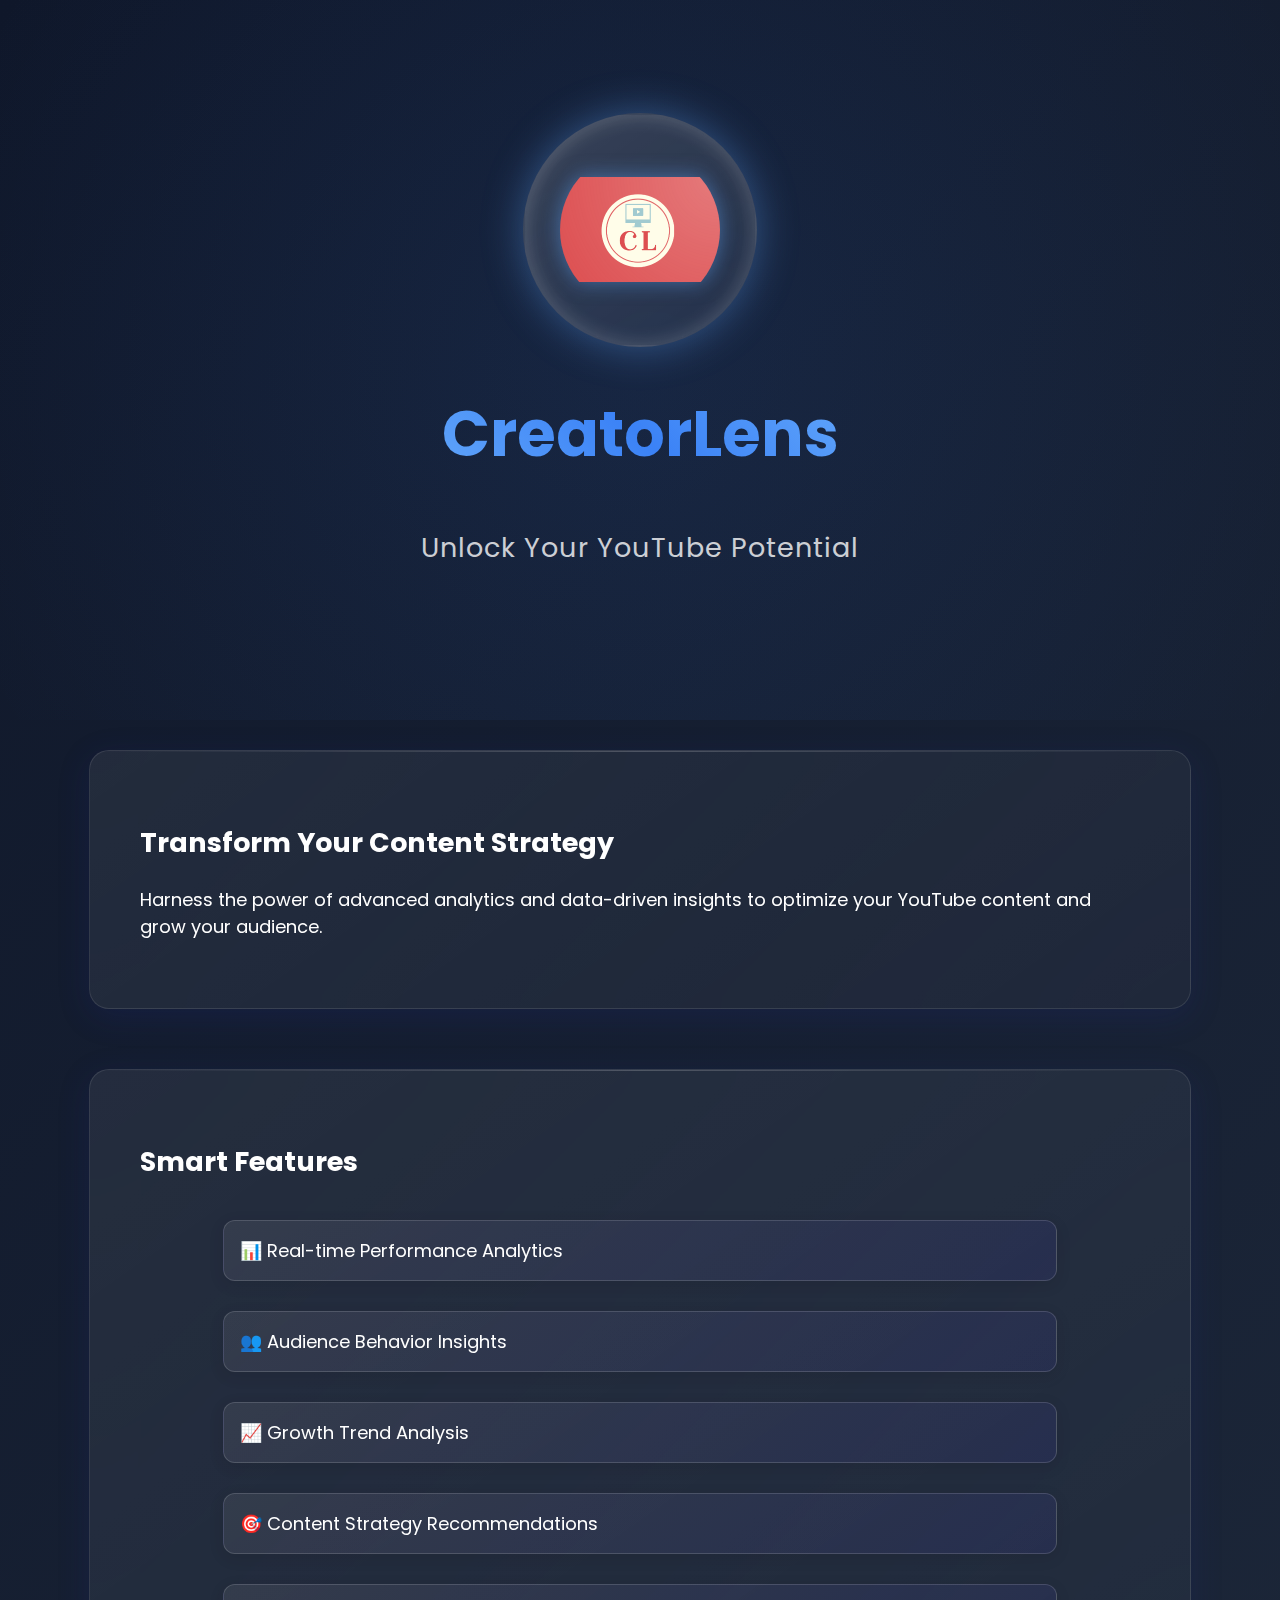
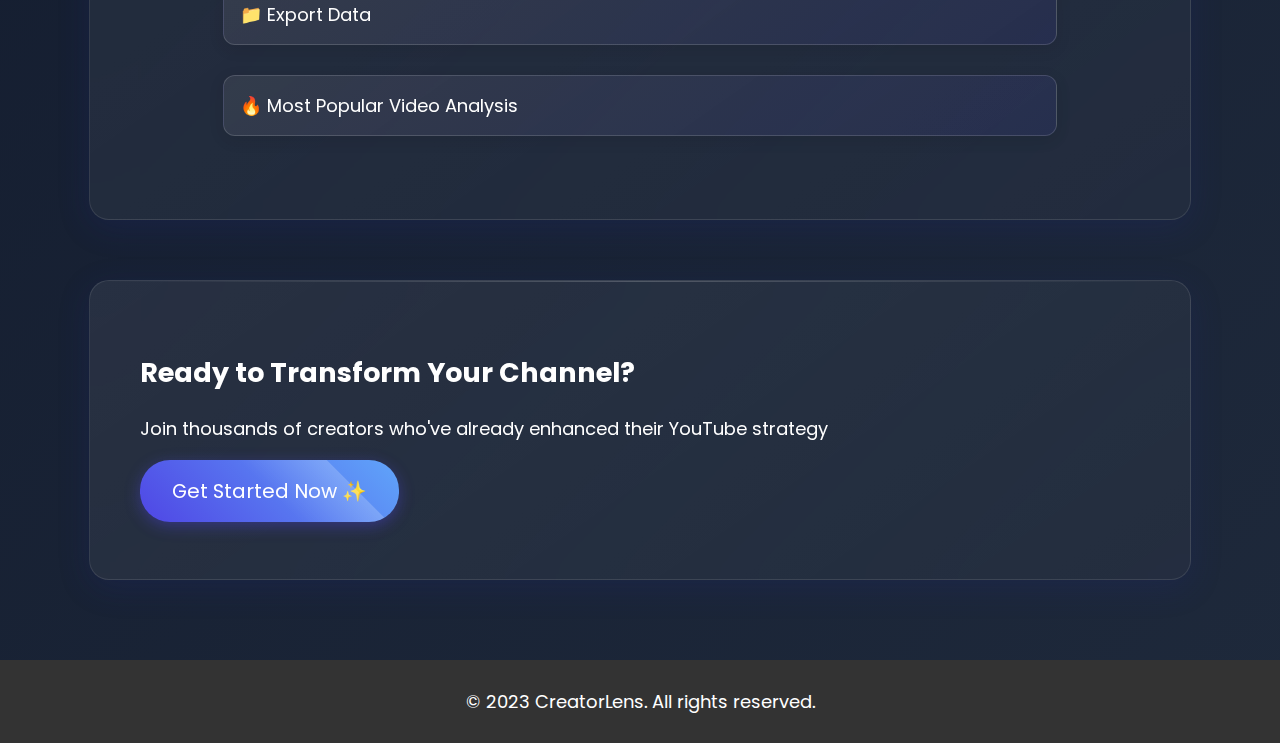
<file: index.html>
<!DOCTYPE html>
<html lang="en">
<head>
    <link rel="stylesheet" href="style.css">
    <link rel="preconnect" href="https://fonts.googleapis.com">
    <link rel="preconnect" href="https://fonts.gstatic.com" crossorigin>
    <link href="https://fonts.googleapis.com/css2?family=Libre+Barcode+128+Text&family=Poppins:wght@500&family=Press+Start+2P&display=swap" rel="stylesheet">
    <title>CreatorLens - YouTube Analytics Dashboard</title>
</head>
<body>
    <section class="hero-section">
        <div class="logo-container">
            <img class="logo" src="CL.png" alt="CreatorLens Logo">
        </div>
        <h1 class="hero-text">CreatorLens</h1>
        <p class="hero-subtitle">Unlock Your YouTube Potential</p>
    </section>

    <div class="aboutfeatures">
        <section class="about-section">
            <h2>Transform Your Content Strategy</h2>
            <p>
                Harness the power of advanced analytics and data-driven insights
                to optimize your YouTube content and grow your audience.
            </p>
        </section>
        
        <section class="features-section">
            <h2>Smart Features</h2>
            <ul class="features-list">
                <li class="feature-item">📊 Real-time Performance Analytics</li>
                <li class="feature-item">👥 Audience Behavior Insights</li>
                <li class="feature-item">📈 Growth Trend Analysis</li>
                <li class="feature-item">🎯 Content Strategy Recommendations</li>
                <li class="feature-item">📁 Export Data</li>
                <li class="feature-item">🔥 Most Popular Video Analysis</li>
            </ul>   
        </section>

        <section class="install-section">
            <h2>Ready to Transform Your Channel?</h2>
            <p>Join thousands of creators who've already enhanced their YouTube strategy</p>
            <a class="button-link" href="https://github.com/ruthwikchikoti/CreatorLens">
                Get Started Now ✨
            </a>
        </section>
    </div>
    <footer class="footer">
        <p>© 2023 CreatorLens. All rights reserved.</p>
    </footer>
</body>
</html>
</file>
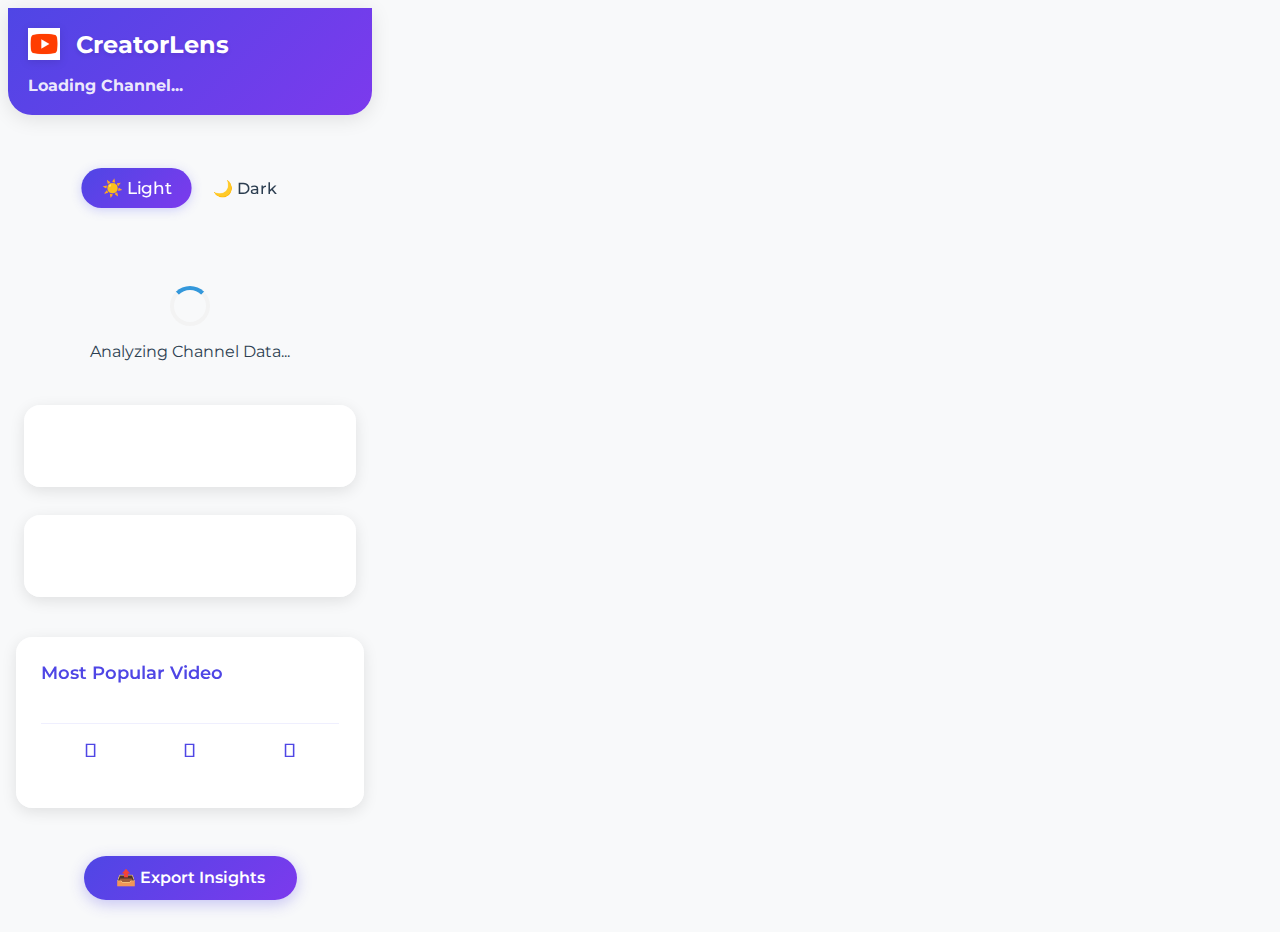
<file: CreaterLens/index.html>
<!DOCTYPE html>
<html lang="en">
<head>
    <meta charset="utf-8">
    <meta name="viewport" content="width=device-width, initial-scale=1.0">
    <title>CreatorLens - YouTube Analytics</title>
    <link rel="preconnect" href="https://fonts.googleapis.com">
    <link rel="preconnect" href="https://fonts.gstatic.com" crossorigin>
    <link href="https://fonts.googleapis.com/css2?family=Montserrat:wght@300;400;600;700&display=swap" rel="stylesheet">
    <link rel="stylesheet" href="https://cdnjs.cloudflare.com/ajax/libs/font-awesome/6.0.0/css/all.min.css">
    <link href="theme.css" rel="stylesheet" id="theme-stylesheet">
    <script src="app.js" type="module" defer></script>
</head>
<body class="light-mode">
    <div class="container">
        <header class="header">
            <div class="header-content">
                <img src="icon.png" alt="CreatorLens Logo" class="logo">
                <h1>CreatorLens</h1>
            </div>
            <div class="channel-info">
                <h2 id="channelName" class="channel-name" style="font-size: 1rem;">Loading Channel...</h2>
                <p id="channelAlert" class="channel-alert" style="font-size: 0.8rem;"></p>
            </div>
        </header>

        <nav class="mode-toggle">
            <button id="light-mode" class="mode-btn active">
                ☀️ Light
            </button>
            <button id="dark-mode" class="mode-btn">
                🌙 Dark
            </button>
        </nav>

        <main class="analytics-grid" id="analyticsGrid">
            <div class="loading-placeholder">
                <div class="spinner"></div>
                <p>Analyzing Channel Data...</p>
            </div>
        </main>

        <div id="most-popular-video" class="metric-card">
            <div class="metric-header">
                <h3 class="metric-title">Most Popular Video</h3>
            </div>
            <div class="metric-body">
                <div class="metric-details" id="popular-video-details">
                    <h4 class="video-title"></h4>
                    <div class="video-stats">
                        <div class="stat-item">
                            <i class="fas fa-eye"></i>
                            <span class="stat-value views"></span>
                        </div>
                        <div class="stat-item">
                            <i class="fas fa-thumbs-up"></i>
                            <span class="stat-value likes"></span>
                        </div>
                        <div class="stat-item">
                            <i class="fas fa-comments"></i>
                            <span class="stat-value comments"></span>
                        </div>
                    </div>
                </div>
            </div>
        </div>

        <footer class="footer">
            <button id="export-btn" class="export-btn">
                📤 Export Insights
            </button>
        </footer>
    </div>

    <template id="metric-card-template">
        <div class="metric-card">
            <div class="metric-header">
                <h3 class="metric-title"></h3>
            </div>
            <div class="metric-body">
                <div class="metric-details"></div>
            </div>
        </div>
    </template>
</body>
</html>
</file>
<file: style.css>
body {
    background: linear-gradient(135deg, #0f172a 0%, #1e293b 100%);
    font-size: 18px;
    color: #ffffff;
    font-family: 'Poppins', sans-serif;
    overflow: auto; 
    margin: 0;
    padding: 0;
}

.hero-section {
    height: 80vh;
    background: radial-gradient(circle at center, rgba(59, 130, 246, 0.1), transparent);
    position: relative;
    display: flex;
    flex-direction: column;
    justify-content: center;
    align-items: center;
    overflow: hidden;
}

.logo-container {
    position: relative;
    width: 200px;  
    height: 200px; 
    margin: 0 auto;
    border-radius: 50%;
    padding: 15px;
    background: linear-gradient(145deg, rgba(255, 255, 255, 0.15), rgba(255, 255, 255, 0.05));
    backdrop-filter: blur(10px);
    box-shadow: 
        0 0 40px rgba(96, 165, 250, 0.4),
        inset 0 0 20px rgba(255, 255, 255, 0.2);
    animation: pulse 3s ease-in-out infinite;
    border: 2px solid rgba(255, 255, 255, 0.1);
}

.logo {
    width: 80%;  
    height: 80%; 
    margin: 10%; 
    object-fit: contain;
    border-radius: 50%;
    filter: drop-shadow(0 0 10px rgba(96, 165, 250, 0.5));
    animation: none;
    transition: transform 0.3s ease;
}

@keyframes floatAnimation {
    0% { transform: translateY(0px); }
    50% { transform: translateY(-20px); }
    100% { transform: translateY(0px); }
}

.logo:hover {
    transform: scale(1.05);
}

.hero-text {
    font-size: 3.5em;
    font-weight: bold;
    margin: 40px 0 20px;
    background: linear-gradient(45deg, #60a5fa, #3b82f6, #60a5fa);
    -webkit-background-clip: text;
    -webkit-text-fill-color: transparent;
    animation: gradientFlow 3s ease infinite;
}

.hero-subtitle {
    font-size: 1.5em;
    color: rgba(255, 255, 255, 0.8);
    margin-bottom: 40px;
    letter-spacing: 1px;
}

.text, .logotext {
    margin-top: 30px;
    line-height: 1.6;
}

.logotext {
    font-size: 2em;
    color: #ff6347;
}

.buttonId {
    font-family: 'Poppins', sans-serif;
    background: linear-gradient(45deg, #3b82f6, #60a5fa);
    color: #ffffff;
    padding: 16px 32px;
    text-decoration: none;
    font-size: 1.1em;
    border-radius: 30px;
    border: none;
    transition: transform 0.3s ease, box-shadow 0.3s ease;
    box-shadow: 0 4px 15px rgba(33, 150, 243, 0.3);
    margin-top: 20px;
}

.buttonId:hover {
    transform: translateY(-2px);
    box-shadow: 0 6px 20px rgba(33, 150, 243, 0.4);
}

.button-link {
    display: inline-block;
    font-family: 'Poppins', sans-serif;
    background: linear-gradient(45deg, #4f46e5, #60a5fa);
    color: #ffffff;
    padding: 16px 32px;
    text-decoration: none;
    font-size: 1.1em;
    border-radius: 30px;
    transition: all 0.3s ease;
    box-shadow: 
        0 4px 15px rgba(79, 70, 229, 0.4),
        inset 0 0 0 0 rgba(255, 255, 255, 0.2);
    position: relative;
    overflow: hidden;
}

.button-link:hover {
    transform: translateY(-2px);
    box-shadow: 
        0 6px 20px rgba(79, 70, 229, 0.6),
        inset 0 0 60px rgba(255, 255, 255, 0.2);
    background: linear-gradient(45deg, #4338ca, #3b82f6);
}

.button-link::after {
    content: '';
    position: absolute;
    top: -50%;
    left: -50%;
    width: 200%;
    height: 200%;
    background: linear-gradient(
        rgba(255, 255, 255, 0.2),
        transparent,
        transparent
    );
    transform: rotate(45deg);
    transition: all 0.3s ease;
}

.button-link:hover::after {
    animation: shine 1.5s ease;
}

@keyframes shine {
    0% { transform: translateX(-100%) rotate(45deg); }
    100% { transform: translateX(100%) rotate(45deg); }
}

.about-section, .features-section, .install-section {
    background: linear-gradient(145deg, rgba(255, 255, 255, 0.07), rgba(255, 255, 255, 0.03));
    margin: 30px auto;
    padding: 50px;
    position: relative;
    backdrop-filter: blur(20px);
    border-radius: 20px;
    box-shadow: 0 8px 32px 0 rgba(31, 38, 135, 0.2);
    border: 1px solid rgba(255, 255, 255, 0.1);
    width: 80%;
    max-width: 1000px;
    transition: transform 0.3s ease;
    transform-style: preserve-3d;
    perspective: 1000px;
}

.about-section::before, .features-section::before, .install-section::before {
    content: '';
    position: absolute;
    top: 0;
    left: 0;
    right: 0;
    height: 1px;
    background: linear-gradient(90deg, transparent, rgba(255, 255, 255, 0.2), transparent);
}

.about-section:hover, .features-section:hover, .install-section:hover {
    transform: translateY(-5px);
}

.features-list {
    list-style-type: none;
    padding: 0;
    font-family: 'Poppins', sans-serif;
    color: #333;
    display: flex;
    justify-content: center;
    flex-direction: column;
    align-content: center;
    align-items: center;
}

.feature-item {
    background: linear-gradient(145deg, rgba(255, 255, 255, 0.08), rgba(79, 70, 229, 0.1));
    border: 1px solid rgba(255, 255, 255, 0.15);
    width: 80%;
    color: #ffffff;
    margin: 15px 0;
    padding: 16px;
    border-radius: 12px;
    transition: transform 0.3s ease;
    box-shadow: 0 4px 15px rgba(0, 0, 0, 0.1);
}

.feature-item:hover {
    transform: translateX(10px);
    background: linear-gradient(145deg, rgba(255, 255, 255, 0.1), rgba(79, 70, 229, 0.15));
}

.footer {
    position: relative; /* Change this line */
    text-align: center;
    margin-top: 50px;
    bottom: 0;
    width: 100%;
    background-color: #333;
    color: #fff;
    padding: 10px 0;
}

.aboutfeatures {
    display: flex;
    justify-content: center;
    align-content: center;
    align-items: center;
    flex-direction: column;
}

@keyframes pulse {
    0% { transform: scale(1); }
    50% { transform: scale(1.05); }
    100% { transform: scale(1); }
}

@keyframes gradientFlow {
    0% { background-position: 0% 50%; }
    50% { background-position: 100% 50%; }
    100% { background-position: 0% 50%; }
}

@media only screen and (max-width: 600px) {
    body {
        background-color: #fff;
    }

    .aboutfeatures {
        flex-direction: column;
    }

    .text {
        font-size: 1em;
        margin-top: 20px;
        line-height: 1.4;
    }

    .logotext {
        font-size: 1.5em;
        margin-top: 20px;
    }

    .buttonId {
        padding: 10px 20px;
        font-size: 1em;
        margin-top: 15px;
    }
}
</file>
<file: CreaterLens/theme.css>
*, *::before, *::after {
  box-sizing: border-box;
  font-family: 'Montserrat', sans-serif;
  margin: 0;
  padding: 0;
}

:root {
  --primary-color: #4f46e5;
  --secondary-color: #7c3aed;
  --success-color: #10b981;
  --background-light: #ffffff;
  --background-dark: #111827;
  --text-light: #374151;
  --text-dark: #f3f4f6;
}

body {
  width: 380px;
  min-height: 500px;
  background: var(--background-light);
  color: var(--text-light);
  overflow-x: hidden;
}

body.light-mode {
  background-color: #f8f9fa;
  color: #2c3e50;
}

body.dark-mode {
  background: var(--background-dark);
  color: var(--text-dark);
}

.container {
  display: flex;
  flex-direction: column;
  gap: 1rem;
  padding: 1rem;
}

.header {
  background: linear-gradient(135deg, var(--primary-color), var(--secondary-color));
  padding: 1.25rem;
  border-radius: 0 0 1.5rem 1.5rem;
  margin: -0.5rem -0.5rem 1rem -0.5rem;
  box-shadow: 0 4px 20px rgba(0, 0, 0, 0.1);
}

.header-content {
  display: flex;
  align-items: center;
  gap: 1rem;
}

.logo {
  width: 32px;
  height: 32px;
  filter: drop-shadow(0 2px 4px rgba(0, 0, 0, 0.1));
}

h1 {
  color: white;
  font-size: 1.5rem;
  font-weight: 700;
  text-shadow: 0 2px 4px rgba(0, 0, 0, 0.1);
}

.channel-info {
  margin-top: 1rem;
  color: rgba(255, 255, 255, 0.9);
}

.analytics-grid {
  display: grid;
  grid-template-columns: 1fr;
  gap: 0.75rem;
  padding: 0.5rem;
}

.metric-card {
  width: 100%;
  background: rgba(255, 255, 255, 0.05);
  backdrop-filter: blur(10px);
  border-radius: 1rem;
  padding: 1.5rem;
  margin-bottom: 1rem;
  border: 1px solid rgba(255, 255, 255, 0.1);
  transition: all 0.3s ease;
}

.light-mode .metric-card {
  background: rgba(255, 255, 255, 0.9);
  box-shadow: 0 4px 15px rgba(0, 0, 0, 0.1);
}

.dark-mode .metric-card {
  background: rgba(255, 255, 255, 0.05);
}

.metric-card:hover {
  transform: translateY(-2px);
  box-shadow: 0 8px 24px rgba(0, 0, 0, 0.12);
}

.metric-header {
  display: flex;
  justify-content: space-between;
  align-items: center;
  margin-bottom: 1rem;
}

.metric-title {
  color: var(--primary-color);
  font-size: 1.1rem;
  margin-bottom: 1rem;
  font-weight: 600;
}

.metric-body {
  text-align: center;
}

.metric-row {
  display: flex;
  justify-content: space-between;
  align-items: center;
  padding: 0.75rem 0;
  border-bottom: 1px solid rgba(99, 102, 241, 0.1);
}

.metric-label {
  font-weight: 500;
}

.metric-value {
  color: #8b5cf6;
  font-weight: 600;
}

.mode-toggle {
  background: rgba(255, 255, 255, 0.1);
  backdrop-filter: blur(8px);
  border-radius: 2rem;
  padding: 0.4rem;
  gap: 0.5rem;
  margin: 1rem auto;
  width: fit-content;
}

.mode-btn {
  padding: 0.6rem 1.2rem;
  border-radius: 1.5rem;
  border: none;
  cursor: pointer;
  transition: all 0.3s ease;
  font-weight: 500;
  font-size: 1rem;
}

.light-mode .mode-btn {
  background: transparent;
  color: #2c3e50;
}

.dark-mode .mode-btn {
  background: transparent;
  color: #e9ecef;
}

.mode-btn i {
  margin-right: 0.5rem;
}

.mode-btn.active {
  background: linear-gradient(135deg, var(--primary-color), var(--secondary-color));
  color: white;
  transform: scale(1.05);
  box-shadow: 0 2px 10px rgba(99, 102, 241, 0.3);
}

.footer {
  text-align: center;
  padding: 1rem 0;
}

.export-btn {
  background: linear-gradient(135deg, var(--primary-color), var(--secondary-color));
  color: white;
  padding: 0.8rem 2rem;
  border-radius: 1.5rem;
  border: none;
  font-weight: 600;
  font-size: 1rem;
  transition: all 0.3s ease;
  box-shadow: 0 4px 15px rgba(79, 70, 229, 0.3);
}

.export-btn:hover {
  transform: translateY(-2px);
  box-shadow: 0 8px 25px rgba(79, 70, 229, 0.4);
}

.loading-placeholder {
  text-align: center;
  padding: 2rem;
}

.spinner {
  border: 4px solid #f3f3f3;
  border-top: 4px solid #3498db;
  border-radius: 50%;
  width: 40px;
  height: 40px;
  animation: spin 1s linear infinite;
  margin: 0 auto 1rem;
}

@keyframes spin {
  0% { transform: rotate(0deg); }
  100% { transform: rotate(360deg); }
}

.video-title {
    font-size: 1rem;
    margin-bottom: 1.5rem;
    color: inherit;
    line-height: 1.5;
    text-align: left;
    font-weight: 600;
    padding: 0 0.5rem;
    overflow-wrap: break-word;
    word-wrap: break-word;
    hyphens: auto;
}

.video-stats {
    display: grid;
    grid-template-columns: repeat(3, 1fr);
    gap: 1rem;
    padding: 1rem 0.5rem;
    border-top: 1px solid rgba(99, 102, 241, 0.1);
}

.stat-item {
    display: flex;
    flex-direction: column;
    align-items: center;
    gap: 0.4rem;
}

.stat-item i {
    font-size: 1.2rem;
    color: var(--primary-color);
}

.stat-value {
    font-size: 0.9rem;
    font-weight: 600;
    color: inherit;
}
</file>
